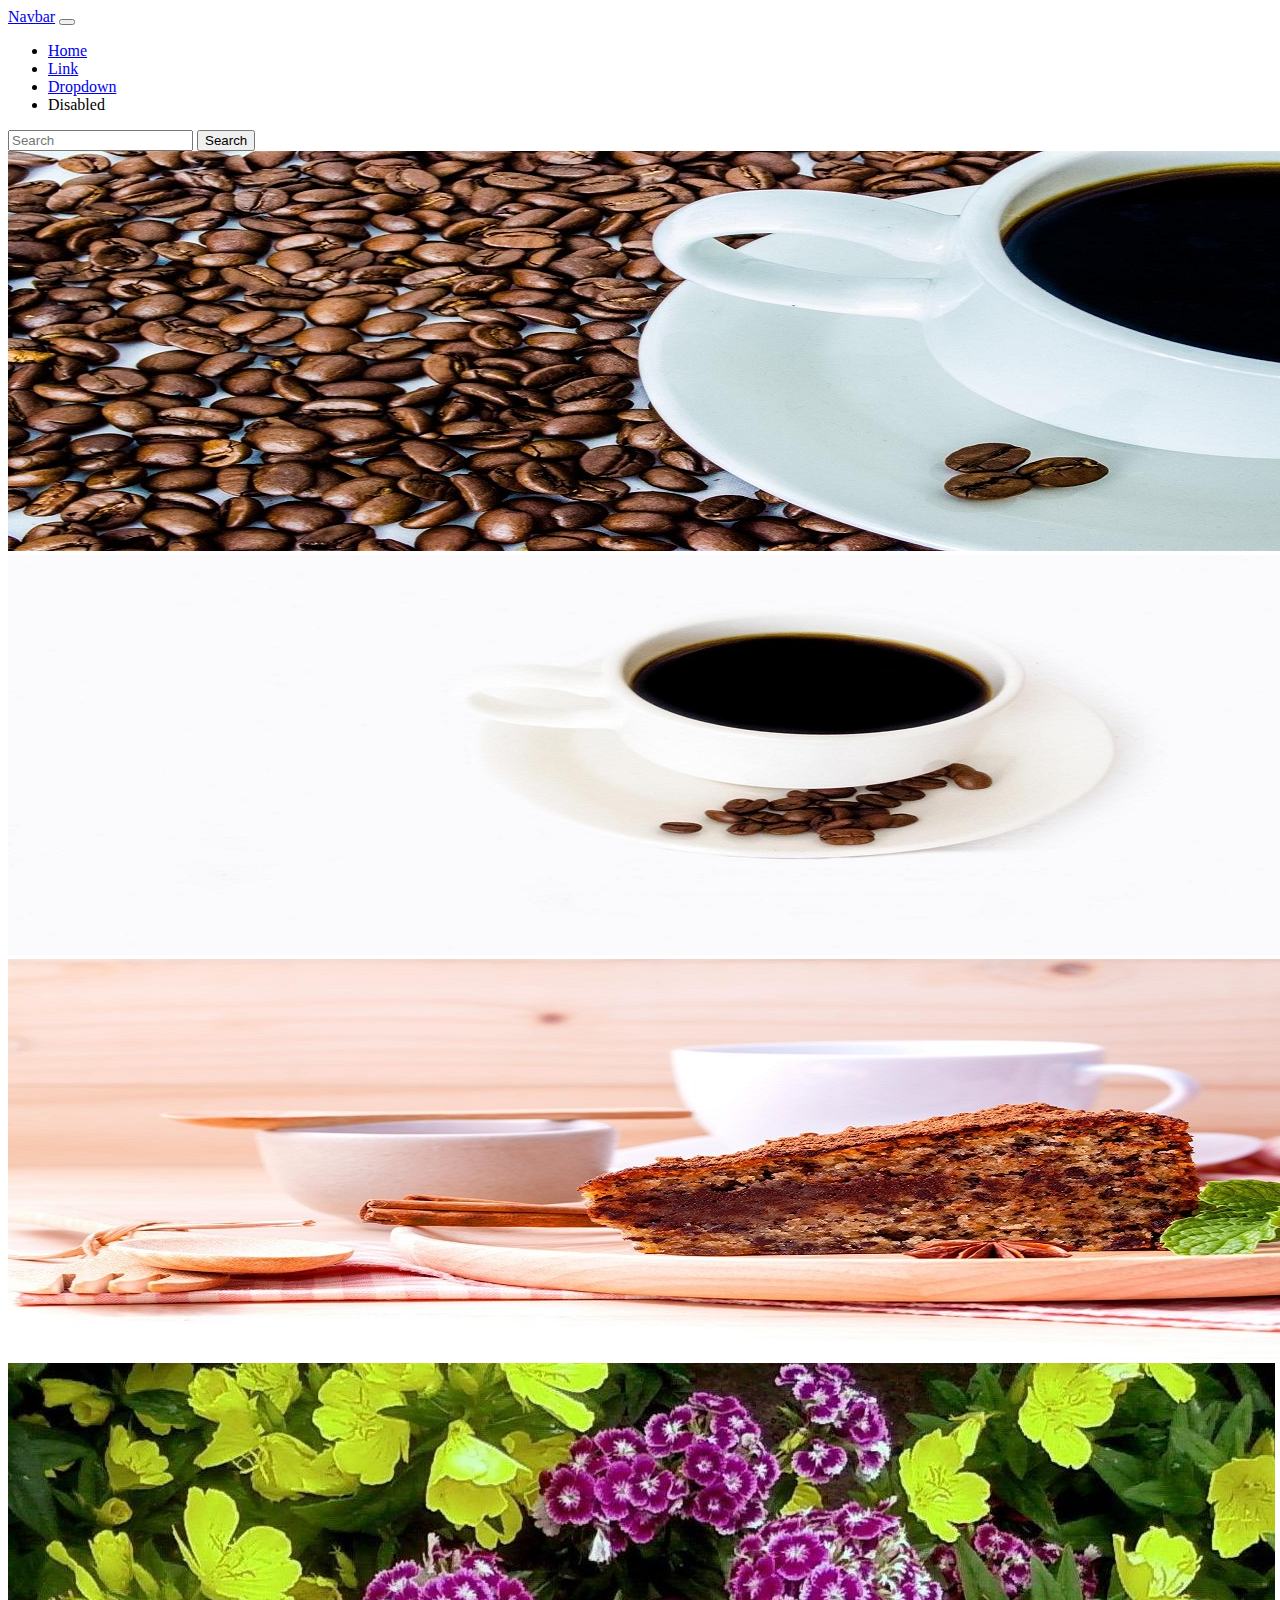
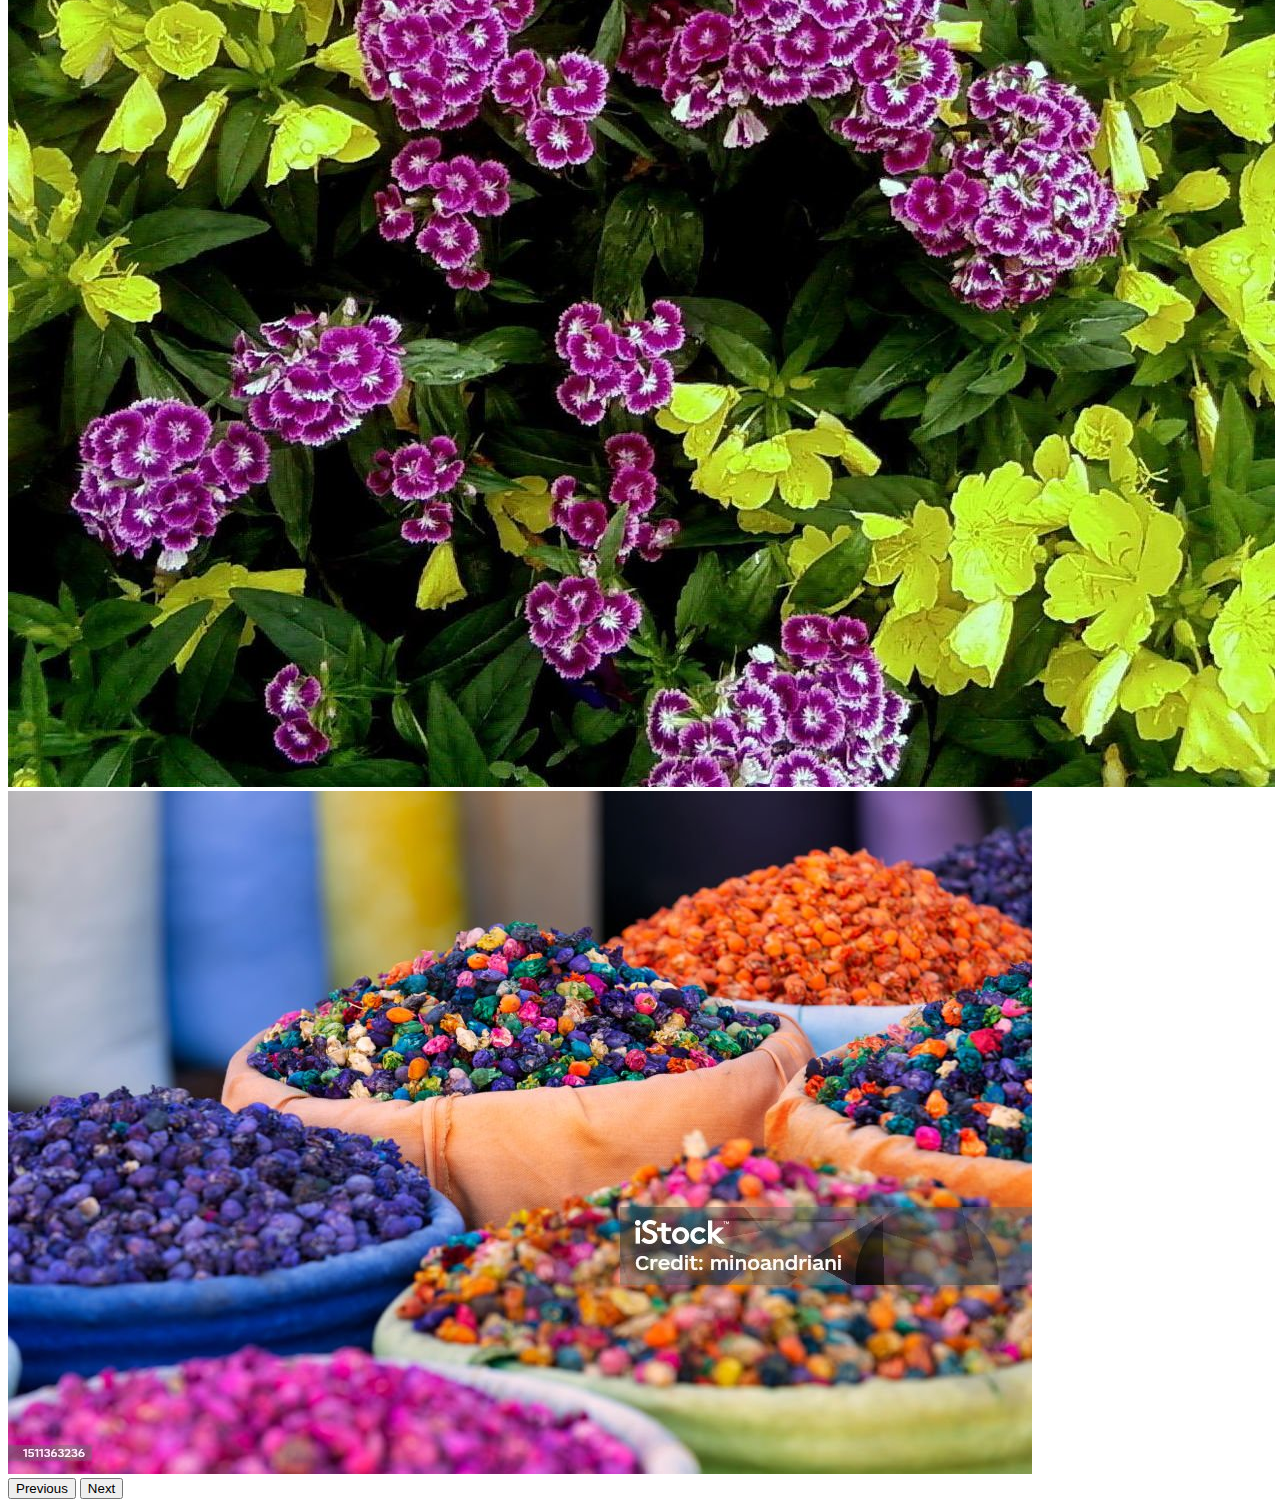
<file: 2.html>
<!doctype html>
<html lang="en">

<head>
    <meta charset="utf-8">
    <meta name="viewport" content="width=device-width, initial-scale=1">

    <link href="https://cdn.jsdelivr.net/npm/bootstrap@5.0.2/dist/css/bootstrap.min.css" rel="stylesheet"
        integrity="sha384-EVSTQN3/azprG1Anm3QDgpJLIm9Nao0Yz1ztcQTwFspd3yD65VohhpuuCOmLASjC" crossorigin="anonymous">
        <link rel="stylesheet" type="text/css" href="externalcss.css">


        
    <title>icoder heaven for programmers</title>
</head>

<body>
    <nav class="navbar navbar-expand-lg bg-body-tertiary bg-dark border-bottom border-body" data-bs-theme="dark">
        <div class="container-fluid ">
            <a class="navbar-brand " href="#">Navbar</a>
            <button class="navbar-toggler" type="button" data-bs-toggle="collapse"
                data-bs-target="#navbarSupportedContent" aria-controls="navbarSupportedContent" aria-expanded="false"
                aria-label="Toggle navigation">
                <span class="navbar-toggler-icon"></span>
            </button>
            <div class="collapse navbar-collapse " id="navbarSupportedContent">
                <ul class="navbar-nav me-auto mb-2 mb-lg-0">
                    <li class="nav-item">
                        <a class="nav-link active " aria-current="page" href="#">Home</a>
                    </li>
                    <li class="nav-item">
                        <a class="nav-link" href="#">Link</a>
                    </li>
                    <li class="nav-item dropdown">
                        <a class="nav-link dropdown-toggle" href="#" role="button" data-bs-toggle="dropdown"
                            aria-expanded="false">
                            Dropdown
                        </a>
                        <ul class="dropdown-menu">
                            <li><a class="dropdown-item" href="#">Action</a></li>
                            <li><a class="dropdown-item" href="#">Another action</a></li>
                            <li>
                                <hr class="dropdown-divider">
                            </li>
                            <li><a class="dropdown-item" href="#">Something else here</a></li>
                        </ul>
                    </li>
                    <li class="nav-item">
                        <a class="nav-link disabled" aria-disabled="true">Disabled</a>
                    </li>
                </ul>
                <form class="d-flex" role="search">
                    <input class="form-control me-2" type="search" placeholder="Search" aria-label="Search">
                    <button class="btn btn-outline-success" type="submit">Search</button>
                </form>
            </div>
        </div>
    </nav>



    <!--<img src="paris.jpg" alt="Girl in a jacket" width="900" height="500"> -->




    <!--aaaaaaaaaaaaaaaaaaaaaaaaaaaaaaaaaaaaaaaaaaaaa-->




    <div id="carouselExample" class="carousel slide">
        <div class="carousel-inner">
          <div class="carousel-item active">
            <img src="coffee.jpg" class="d-block w-100 p" alt="...">
          </div>
          <div class="carousel-item">
            <img src="cofee2.jpg" class="d-block w-100 p" alt="...">
          </div>
          <div class="carousel-item">
            <img src="cake.jpg" class="d-block w-100 p" alt="...">
          </div>
          <div class="carousel-item">
            <img src="flower.jpg" class="d-block w-100 p" alt="...">
          </div>
          <div class="carousel-item">
            <img src="colour.jpg" class="d-block w-100 p" alt="...">
          </div>
        </div>
        <button class="carousel-control-prev" type="button" data-bs-target="#carouselExample" data-bs-slide="prev">
          <span class="carousel-control-prev-icon" aria-hidden="true"></span>
          <span class="visually-hidden">Previous</span>
        </button>
        <button class="carousel-control-next" type="button" data-bs-target="#carouselExample" data-bs-slide="next">
          <span class="carousel-control-next-icon" aria-hidden="true"></span>
          <span class="visually-hidden">Next</span>
        </button>
      </div>



    <!-- Optional JavaScript; choose one of the two! -->

    <!-- Option 1: Bootstrap Bundle with Popper -->
    <script src="https://cdn.jsdelivr.net/npm/bootstrap@5.0.2/dist/js/bootstrap.bundle.min.js"
        integrity="sha384-MrcW6ZMFYlzcLA8Nl+NtUVF0sA7MsXsP1UyJoMp4YLEuNSfAP+JcXn/tWtIaxVXM"
        crossorigin="anonymous"></script>

    <!-- Option 2: Separate Popper and Bootstrap JS -->
    <!--
    <script src="https://cdn.jsdelivr.net/npm/@popperjs/core@2.9.2/dist/umd/popper.min.js" integrity="sha384-IQsoLXl5PILFhosVNubq5LC7Qb9DXgDA9i+tQ8Zj3iwWAwPtgFTxbJ8NT4GN1R8p" crossorigin="anonymous"></script>
    <script src="https://cdn.jsdelivr.net/npm/bootstrap@5.0.2/dist/js/bootstrap.min.js" integrity="sha384-cVKIPhGWiC2Al4u+LWgxfKTRIcfu0JTxR+EQDz/bgldoEyl4H0zUF0QKbrJ0EcQF" crossorigin="anonymous"></script>
    -->


    

  
</body>

</html>
</file>
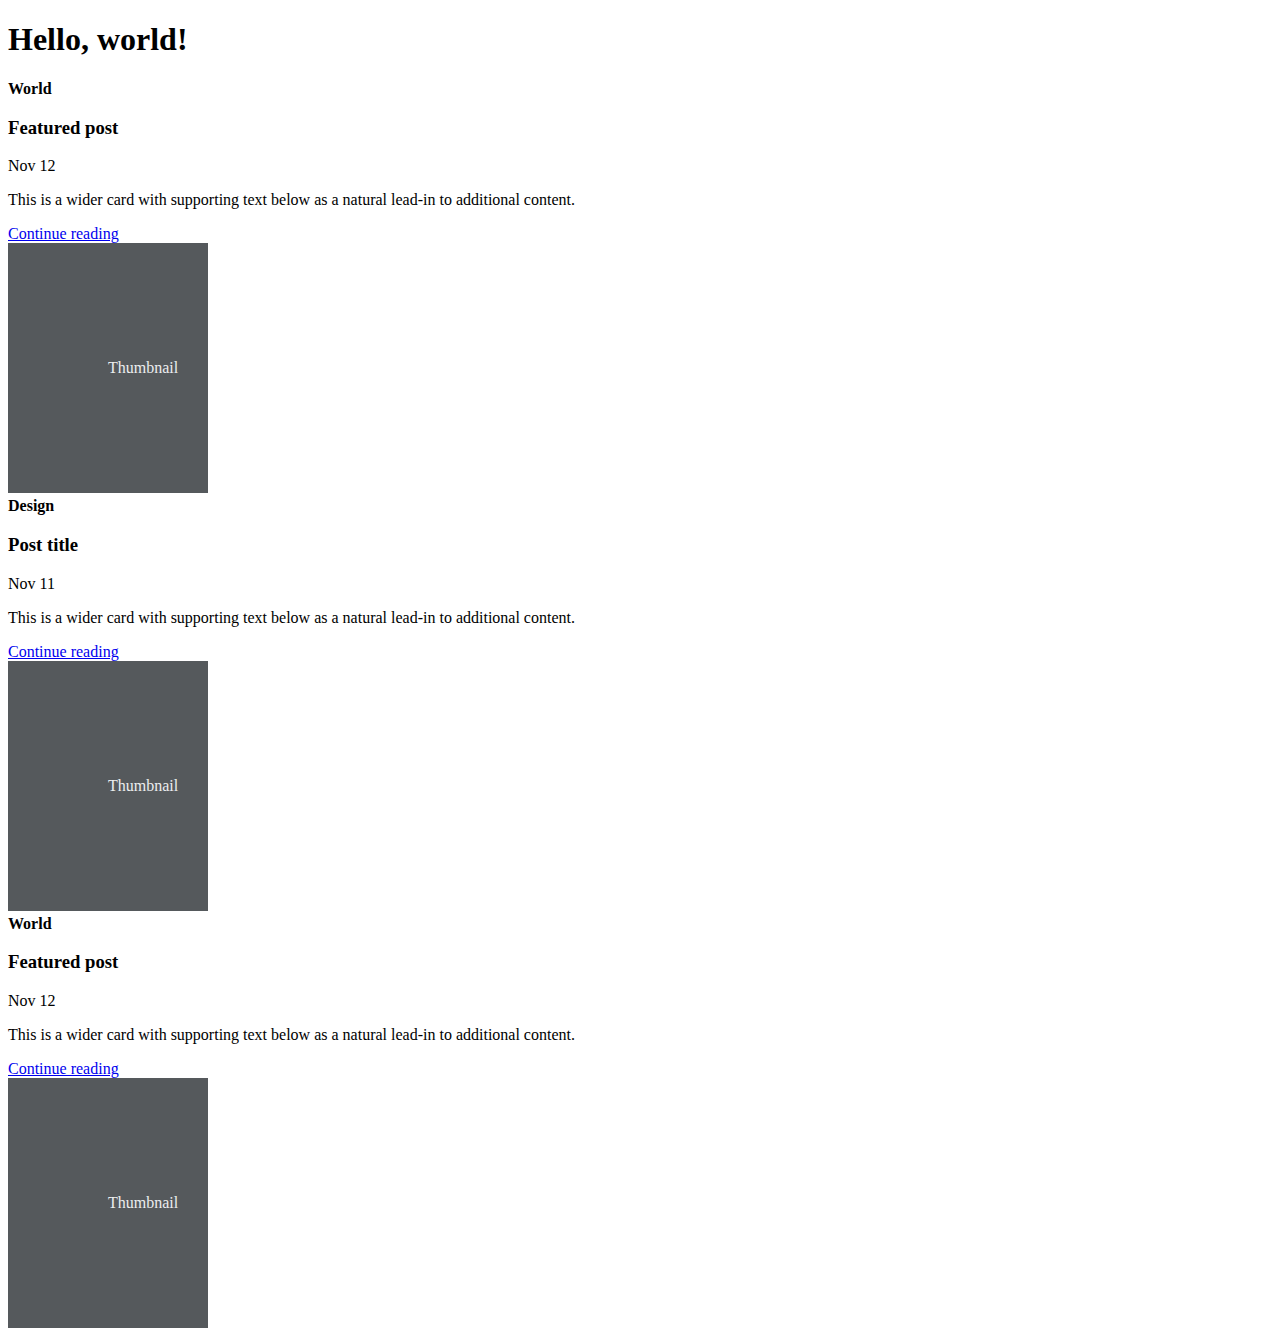
<file: 3card.html>
<!doctype html>
<html lang="en">

<head>
    <!-- Required meta tags -->
    <meta charset="utf-8">
    <meta name="viewport" content="width=device-width, initial-scale=1, shrink-to-fit=no">

    <!-- Bootstrap CSS -->
    <link rel="stylesheet" href="https://cdn.jsdelivr.net/npm/bootstrap@4.6.2/dist/css/bootstrap.min.css"
        integrity="sha384-xOolHFLEh07PJGoPkLv1IbcEPTNtaed2xpHsD9ESMhqIYd0nLMwNLD69Npy4HI+N" crossorigin="anonymous">

    <title>Hello, world!</title>
</head>

<body>
    <h1>Hello, world!</h1>

    <div class="container m">
        <div class="row mb-2">
            <div class="col-md-6 col-lg-4">
                <div
                    class="row no-gutters border rounded overflow-hidden flex-md-row mb-4 shadow-sm h-md-250 position-relative">
                    <div class="col p-4 d-flex flex-column position-static">
                        <strong class="d-inline-block mb-2 text-primary">World</strong>
                        <h3 class="mb-0">Featured post</h3>
                        <div class="mb-1 text-muted">Nov 12</div>
                        <p class="card-text mb-auto">This is a wider card with supporting text below as a natural
                            lead-in to additional content.</p>
                        <a href="#" class="stretched-link">Continue reading</a>
                    </div>
                    <div class="col-auto d-none d-lg-block">
                        <svg class="bd-placeholder-img" width="200" height="250" xmlns="http://www.w3.org/2000/svg"
                            role="img" aria-label="Placeholder: Thumbnail" preserveAspectRatio="xMidYMid slice"
                            focusable="false">
                            <title>Placeholder</title>
                            <rect width="100%" height="100%" fill="#55595c"></rect><text x="50%" y="50%" fill="#eceeef"
                                dy=".3em">Thumbnail</text>
                        </svg>

                    </div>
                </div>
            </div>
            <div class="col-md-6 col-lg-4">
                <div
                    class="row no-gutters border rounded overflow-hidden flex-md-row mb-4 shadow-sm h-md-250 position-relative">
                    <div class="col p-4 d-flex flex-column position-static">
                        <strong class="d-inline-block mb-2 text-success">Design</strong>
                        <h3 class="mb-0">Post title</h3>
                        <div class="mb-1 text-muted">Nov 11</div>
                        <p class="mb-auto">This is a wider card with supporting text below as a natural lead-in to
                            additional content.</p>
                        <a href="#" class="stretched-link">Continue reading</a>
                    </div>
                    <div class="col-auto d-none d-lg-block">
                        <svg class="bd-placeholder-img" width="200" height="250" xmlns="http://www.w3.org/2000/svg"
                            role="img" aria-label="Placeholder: Thumbnail" preserveAspectRatio="xMidYMid slice"
                            focusable="false">
                            <title>Placeholder</title>
                            <rect width="100%" height="100%" fill="#55595c"></rect><text x="50%" y="50%" fill="#eceeef"
                                dy=".3em">Thumbnail</text>
                        </svg>

                    </div>
                </div>
            </div>

            <div class="col-md-6 col-lg-4">
                <div
                    class="row no-gutters border rounded overflow-hidden flex-md-row mb-4 shadow-sm h-md-250 position-relative">
                    <div class="col p-4 d-flex flex-column position-static">
                        <strong class="d-inline-block mb-2 text-primary">World</strong>
                        <h3 class="mb-0">Featured post</h3>
                        <div class="mb-1 text-muted">Nov 12</div>
                        <p class="card-text mb-auto">This is a wider card with supporting text below as a natural
                            lead-in to additional content.</p>
                        <a href="#" class="stretched-link">Continue reading</a>
                    </div>
                    <div class="col-auto d-none d-lg-block">
                        <svg class="bd-placeholder-img" width="200" height="250" xmlns="http://www.w3.org/2000/svg"
                            role="img" aria-label="Placeholder: Thumbnail" preserveAspectRatio="xMidYMid slice"
                            focusable="false">
                            <title>Placeholder</title>
                            <rect width="100%" height="100%" fill="#55595c"></rect><text x="50%" y="50%" fill="#eceeef"
                                dy=".3em">Thumbnail</text>
                        </svg>

                    </div>
                </div>
            </div>
        </div>
    </div>
    <!-- Optional JavaScript; choose one of the two! -->

    <!-- Option 1: jQuery and Bootstrap Bundle (includes Popper) -->
    <script src="https://cdn.jsdelivr.net/npm/jquery@3.5.1/dist/jquery.slim.min.js"
        integrity="sha384-DfXdz2htPH0lsSSs5nCTpuj/zy4C+OGpamoFVy38MVBnE+IbbVYUew+OrCXaRkfj"
        crossorigin="anonymous"></script>
    <script src="https://cdn.jsdelivr.net/npm/bootstrap@4.6.2/dist/js/bootstrap.bundle.min.js"
        integrity="sha384-Fy6S3B9q64WdZWQUiU+q4/2Lc9npb8tCaSX9FK7E8HnRr0Jz8D6OP9dO5Vg3Q9ct"
        crossorigin="anonymous"></script>

    <!-- Option 2: Separate Popper and Bootstrap JS -->
    <!--
    <script src="https://cdn.jsdelivr.net/npm/jquery@3.5.1/dist/jquery.slim.min.js" integrity="sha384-DfXdz2htPH0lsSSs5nCTpuj/zy4C+OGpamoFVy38MVBnE+IbbVYUew+OrCXaRkfj" crossorigin="anonymous"></script>
    <script src="https://cdn.jsdelivr.net/npm/popper.js@1.16.1/dist/umd/popper.min.js" integrity="sha384-9/reFTGAW83EW2RDu2S0VKaIzap3H66lZH81PoYlFhbGU+6BZp6G7niu735Sk7lN" crossorigin="anonymous"></script>
    <script src="https://cdn.jsdelivr.net/npm/bootstrap@4.6.2/dist/js/bootstrap.min.js" integrity="sha384-+sLIOodYLS7CIrQpBjl+C7nPvqq+FbNUBDunl/OZv93DB7Ln/533i8e/mZXLi/P+" crossorigin="anonymous"></script>
    -->
</body>

</html>
</file>
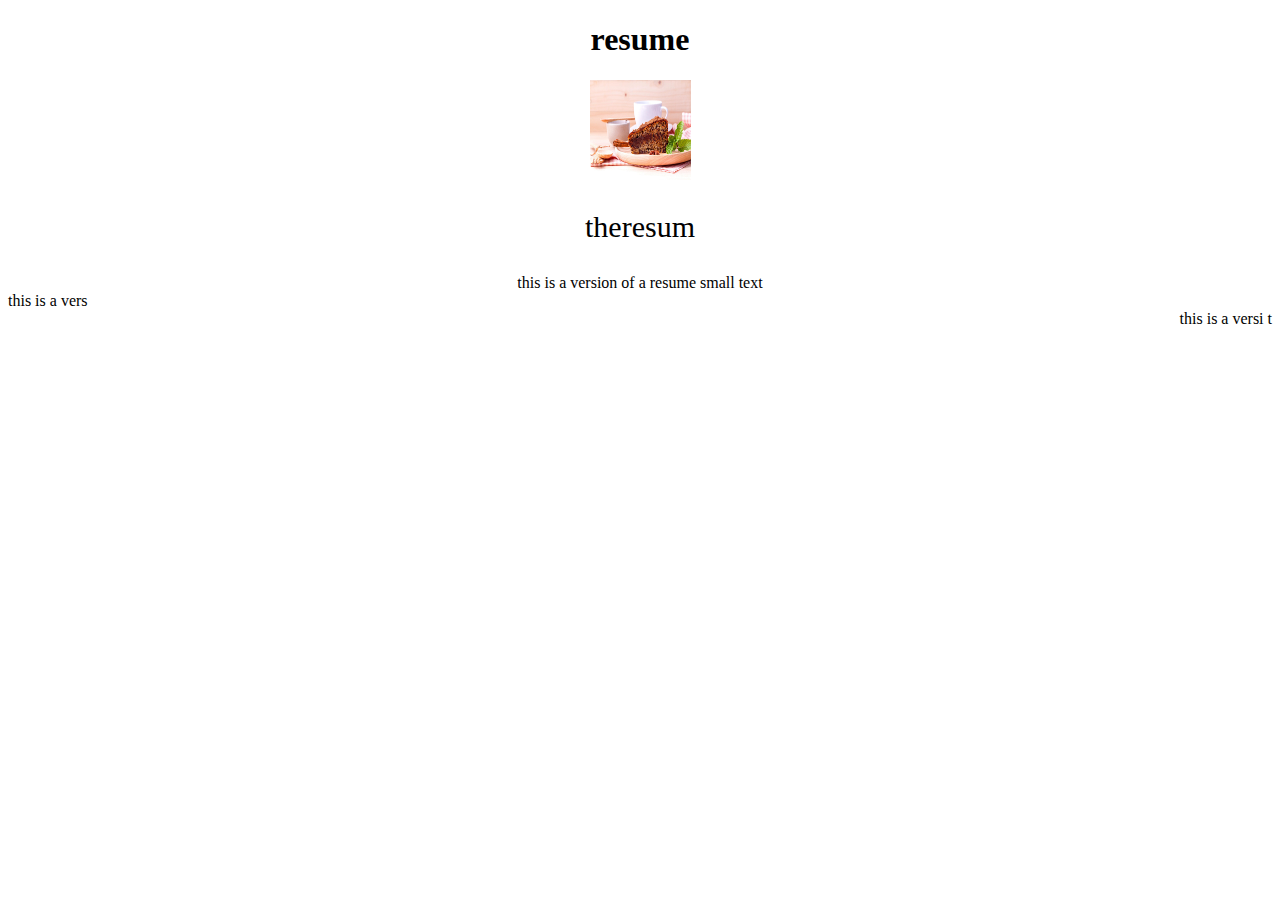
<file: documentind.html>
<!DOCTYPE html>
<html lang="en">
<head>
    <meta charset="UTF-8">
    <meta name="viewport" content="width=device-width, initial-scale=1.0">
    <title>Document</title>
</head>
<body>

    <h1 align=center>resume</h1>


    <div style="text-align: center;">
        <img src="cake.jpg" width="101" height="100" align= center alt=""> 
     </div>
    
     <div style="text-align: center;">
        <p style="font-size:30px">theresum </p> 

     </div>

     <div style="text-align: center;">
         this is a version of a resume small text 
        
     </div>

     <div  >
        <div style="text-align: left;"> 
               this is a vers  
        </div>

        <div  style="text-align: right;"> this is a versi t </div>
             
     </div>
    
    
    
</body>
</html>
</file>
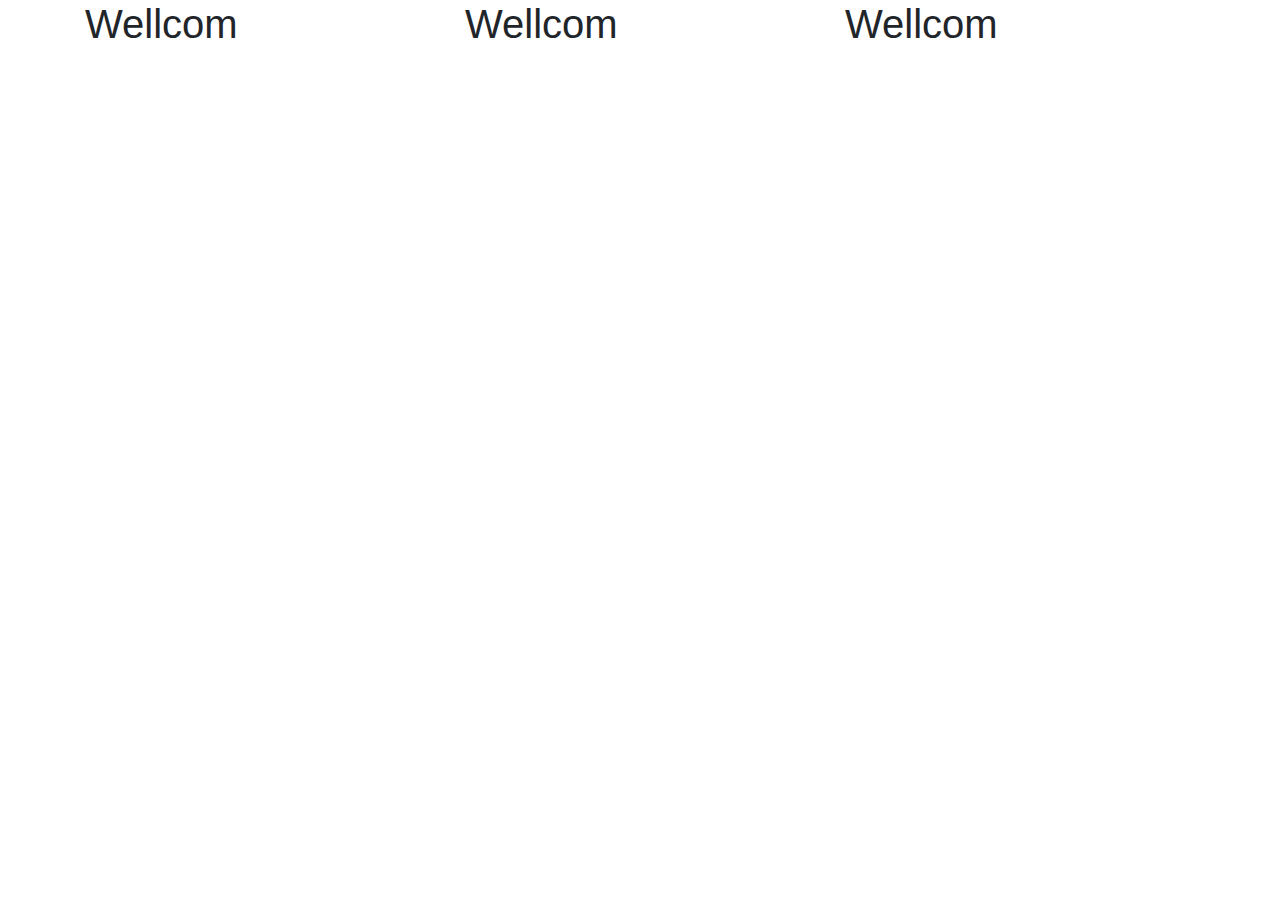
<file: index2.html>
<html>
    <head>
        <title>demo</title>
        <title>Bootstrap Example</title>
  <meta charset="utf-8">
  <meta name="viewport" content="width=device-width, initial-scale=1">
  <link rel="stylesheet" href="https://cdn.jsdelivr.net/npm/bootstrap@4.6.2/dist/css/bootstrap.min.css">
  <script src="https://cdn.jsdelivr.net/npm/jquery@3.7.1/dist/jquery.slim.min.js"></script>
  <script src="https://cdn.jsdelivr.net/npm/popper.js@1.16.1/dist/umd/popper.min.js"></script>
  <script src="https://cdn.jsdelivr.net/npm/bootstrap@4.6.2/dist/js/bootstrap.bundle.min.js"></script>
    </head>
    <body>
<div class="container">
    <div class="row">
        <div class="col-md-4">
            <h1>Wellcom</h1>
        </div>
        <div class="col-md-4">
            <h1>Wellcom</h1>
        </div><div class="col-md-4">
            <h1>Wellcom</h1>
        </div>
    </div>

</div>
    </body>
</html>
</file>
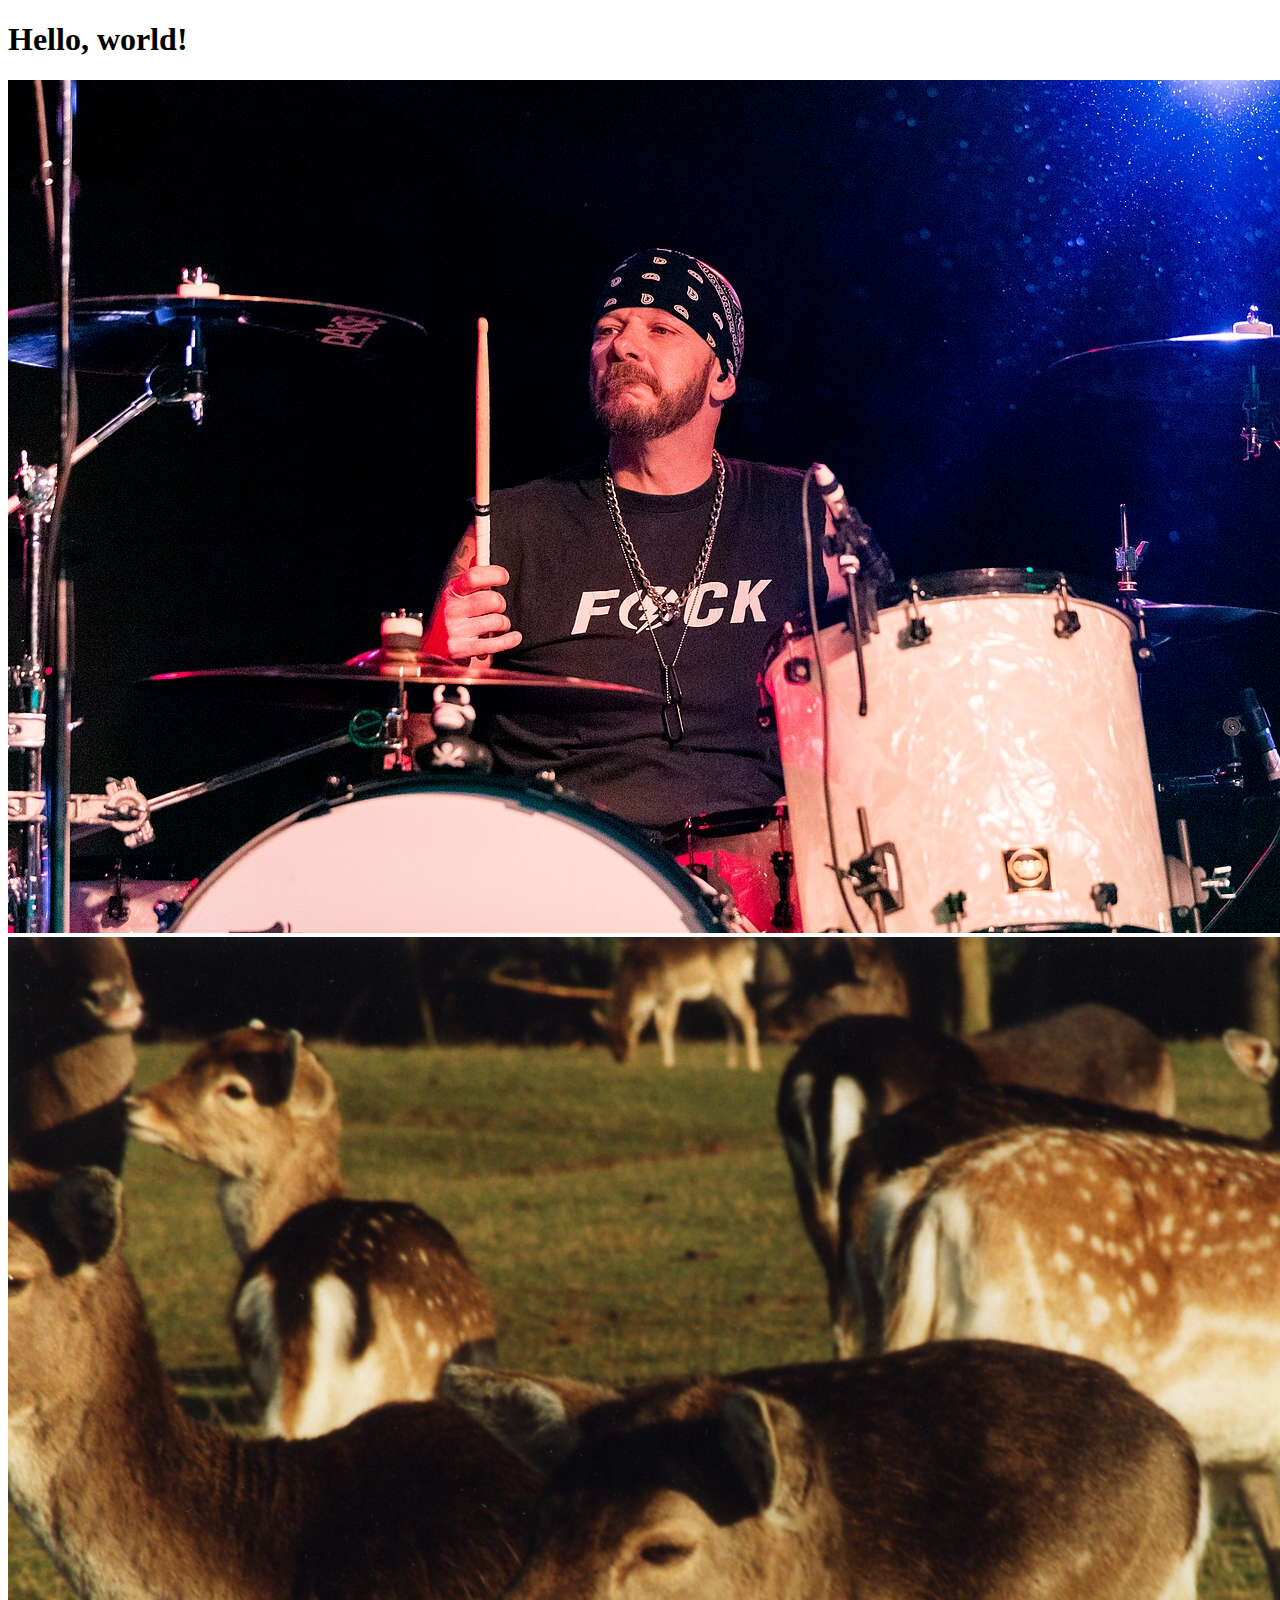
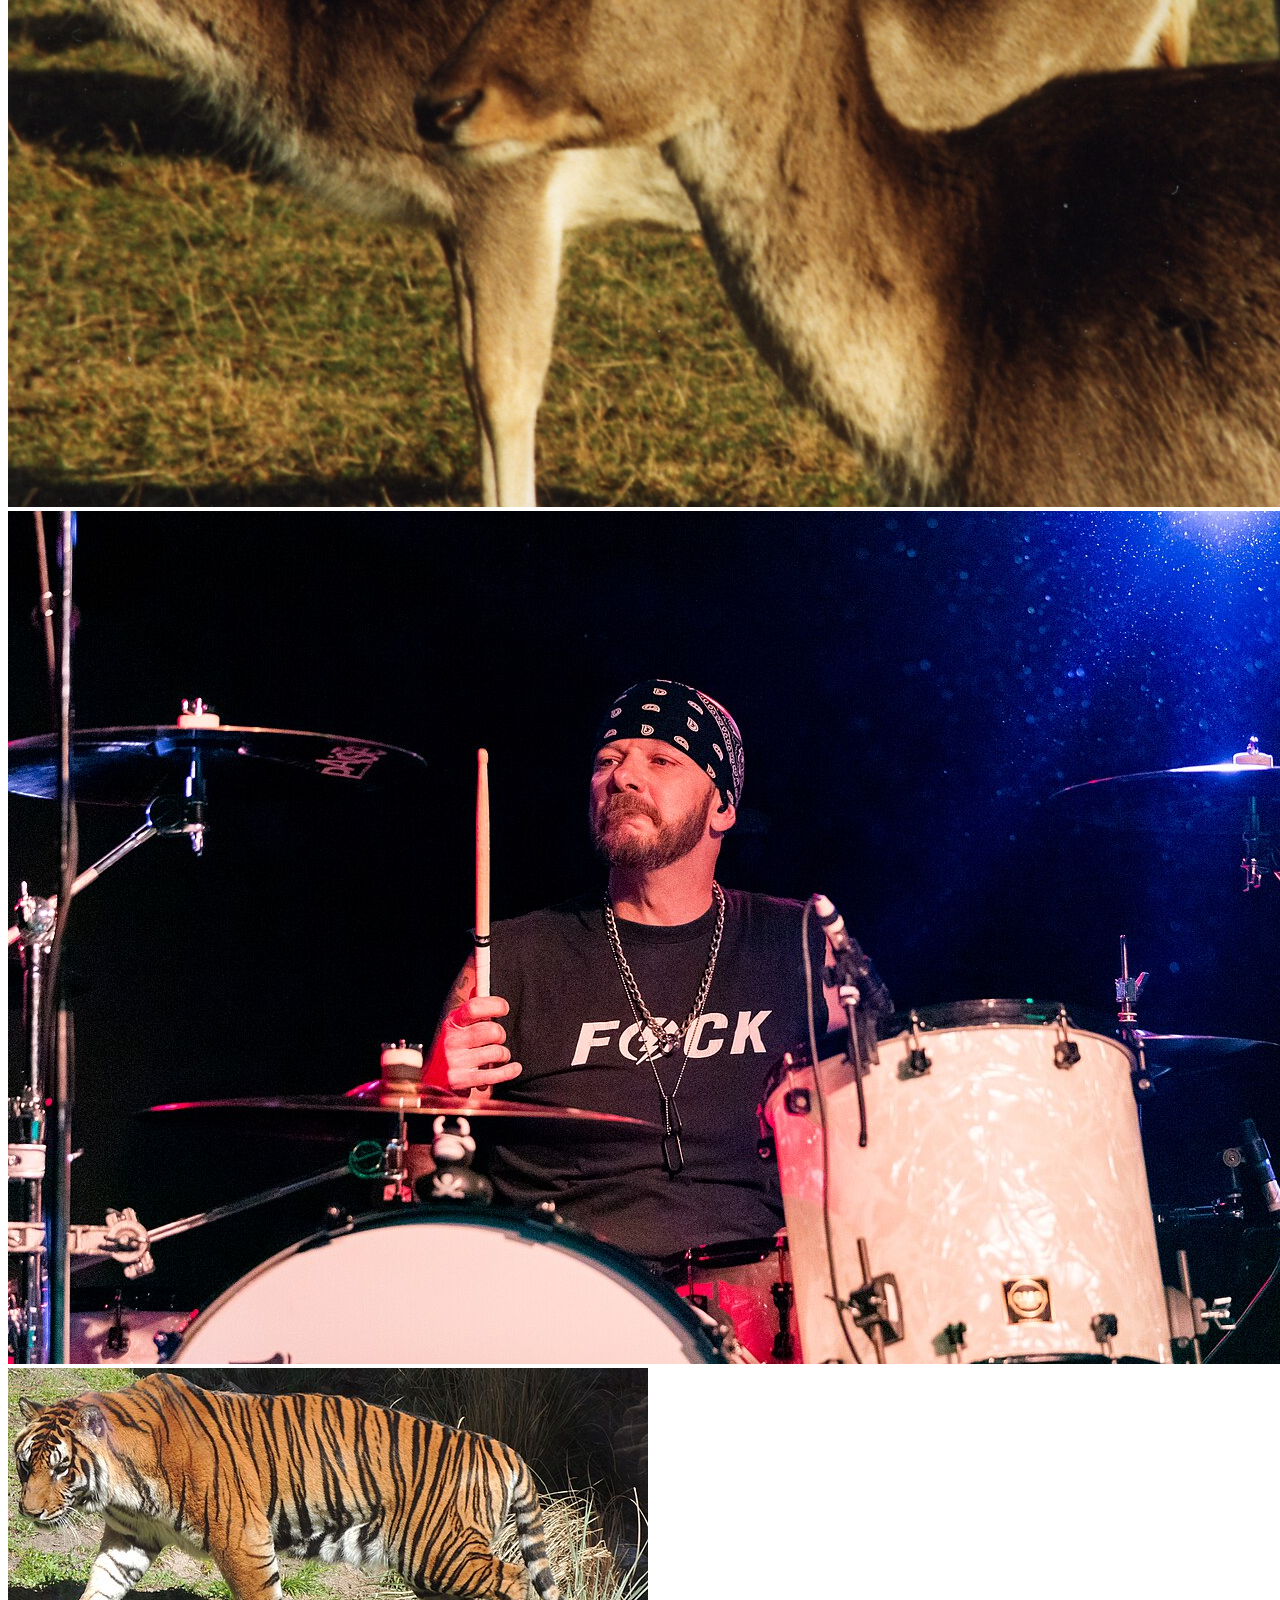
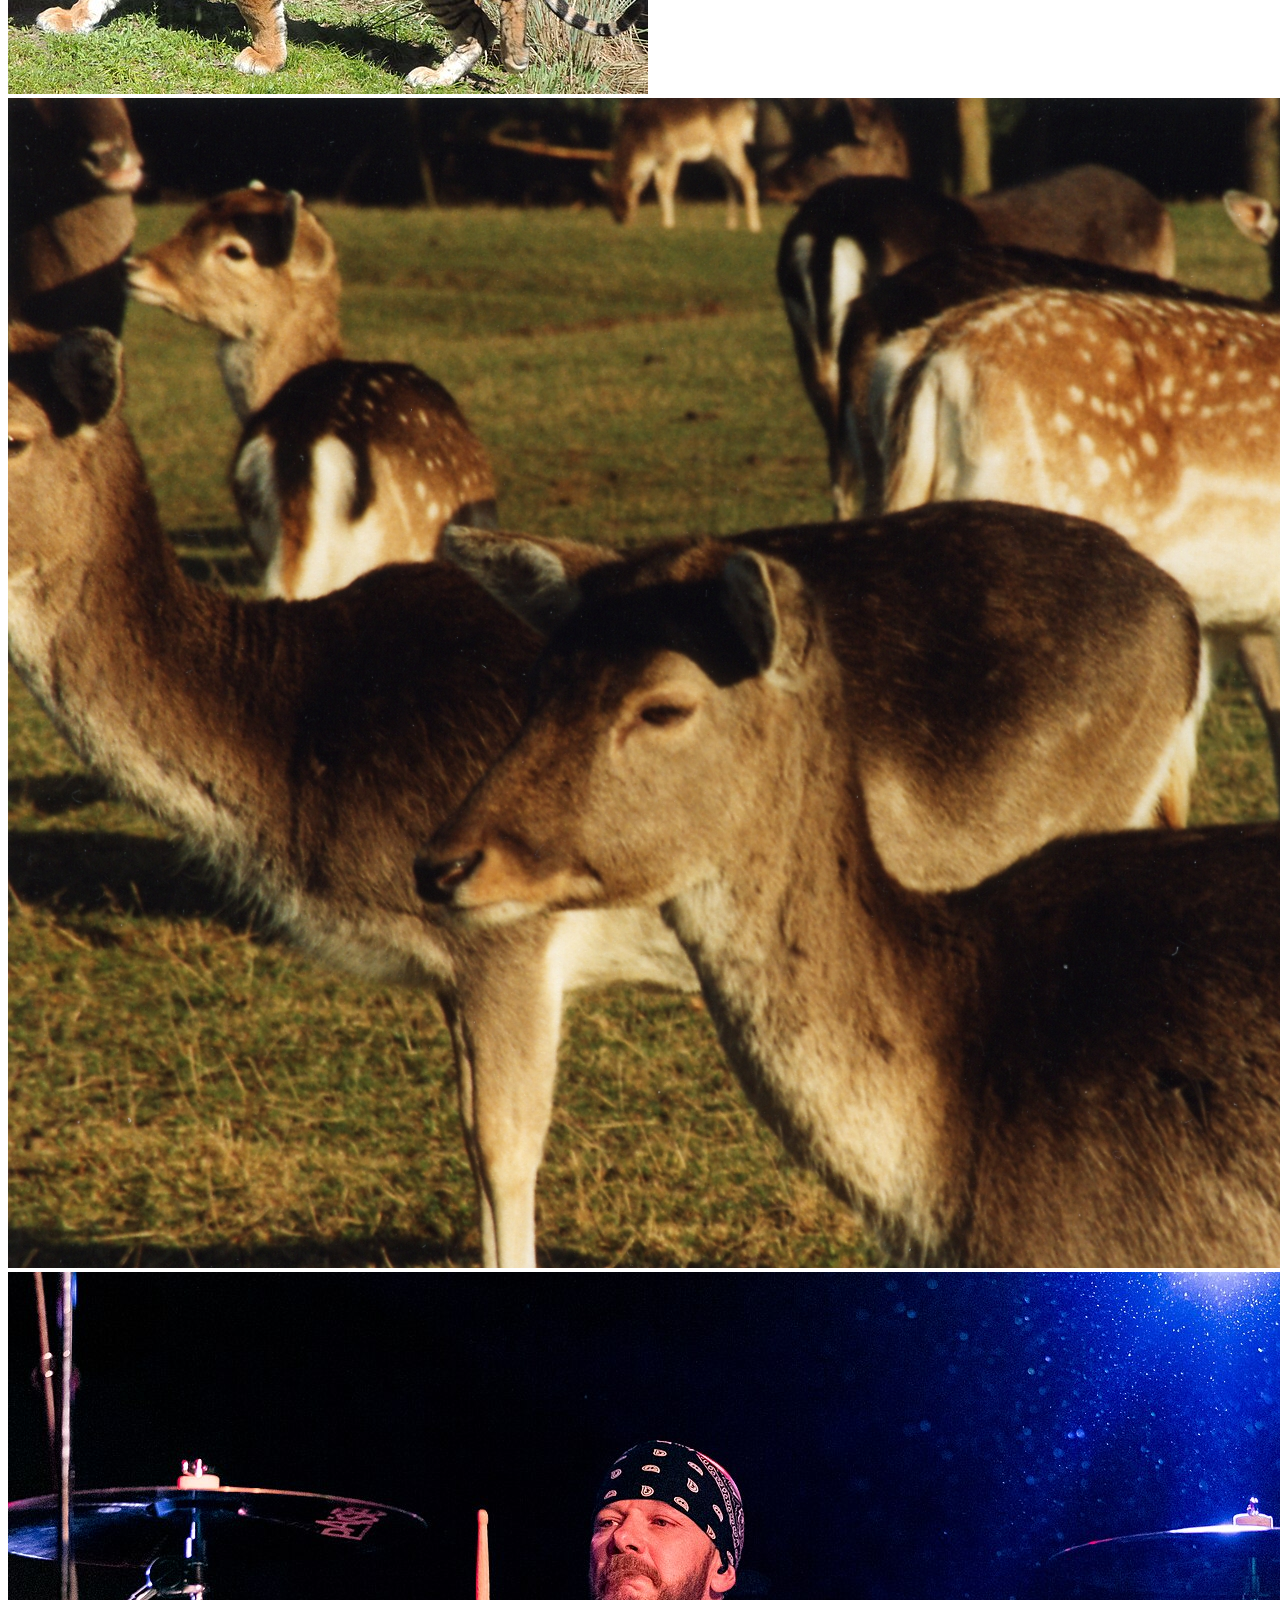
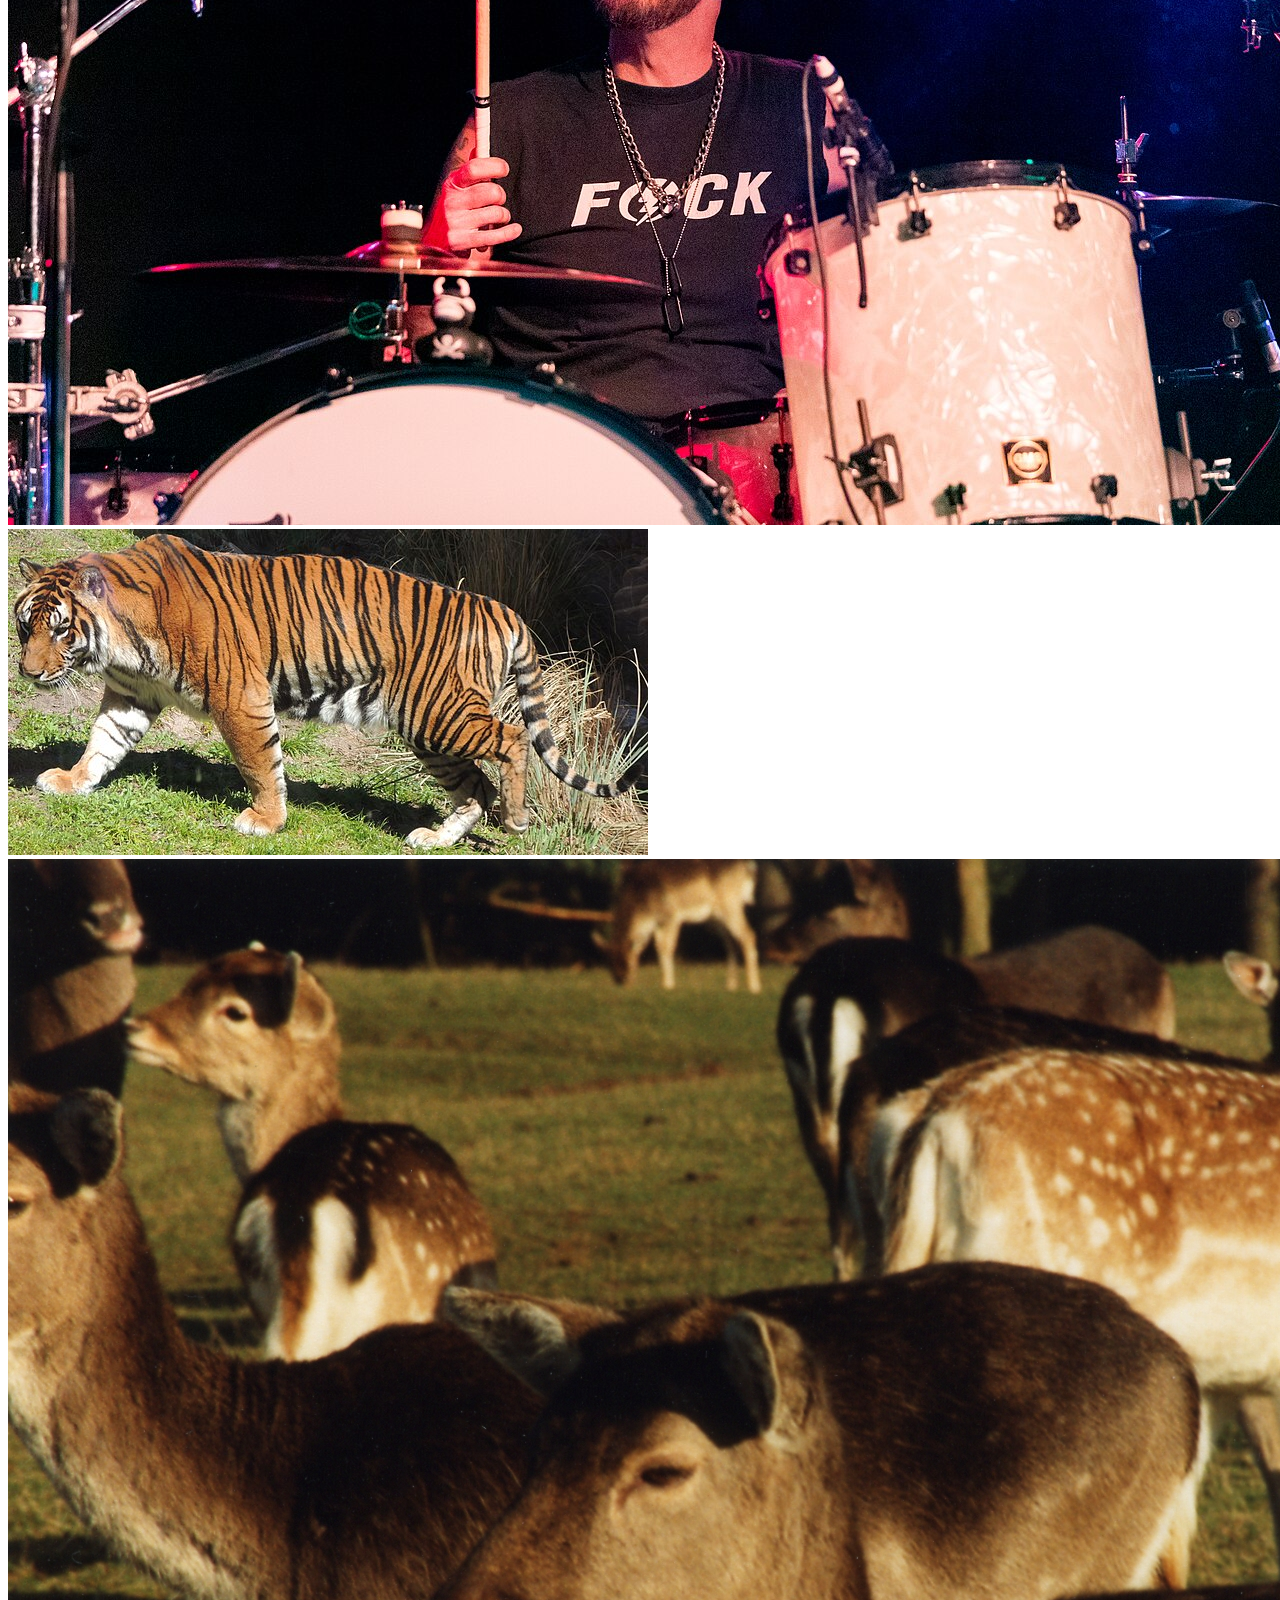
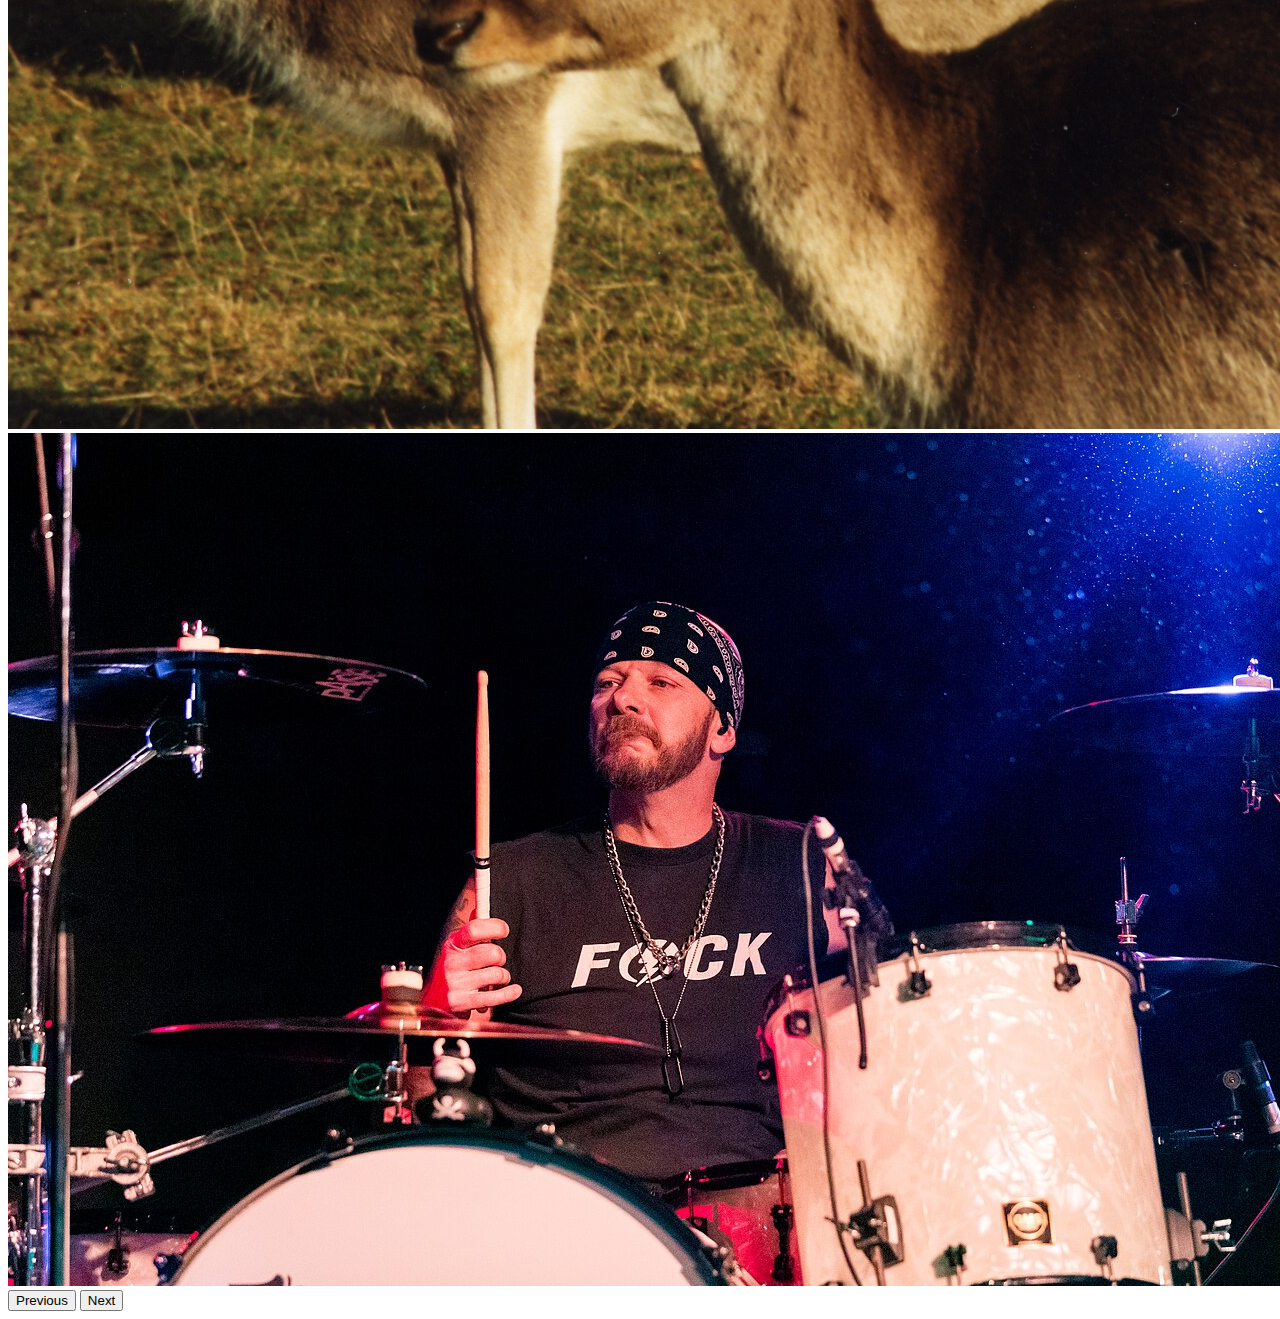
<file: newtry.html>
<!doctype html>
<html lang="en">

<head>
    <!-- Required meta tags -->
    <meta charset="utf-8">
    <meta name="viewport" content="width=device-width, initial-scale=1, shrink-to-fit=no">

    <!-- Bootstrap CSS -->
    <link rel="stylesheet" href="https://cdn.jsdelivr.net/npm/bootstrap@4.6.2/dist/css/bootstrap.min.css"
        integrity="sha384-xOolHFLEh07PJGoPkLv1IbcEPTNtaed2xpHsD9ESMhqIYd0nLMwNLD69Npy4HI+N" crossorigin="anonymous">

    <title>Hello, world!</title>
</head>

<body>
    <h1>Hello, world!</h1>
    <div id="carouselExampleControls" class="carousel slide" data-ride="carousel">
        <div class="carousel-inner container">
            
            <div class="carousel-item active  ">

                <div class="row">
                    <div class="col-4">
                        <div class="card" style="width: 18rem;">
                            <img src="about1.jpg" class="card-img-top" alt="...">
                             
                          </div>
                    </div>

                    <div class="col-4">
                        <div class="card" style="width: 18rem;">
                            <img src="about2.jpg" class="card-img-top" alt="...">
                             
                          </div>
                    </div>
                    <div class="col-4">
                        <div class="card" style="width: 18rem;">
                            <img src="about1.jpg" class="card-img-top" alt="...">
                             
                          </div>
                    </div>
                </div>



            </div>







           
            <div class="carousel-item  ">

                <div class="row">
                    <div class="col-4">
                        <div class="card" style="width: 18rem;">
                            <img src="about3.jpg" class="card-img-top" alt="...">
                             
                          </div>
                    </div>

                    <div class="col-4">
                        <div class="card" style="width: 18rem;">
                            <img src="about2.jpg" class="card-img-top" alt="...">
                             
                          </div>
                    </div>
                    <div class="col-4">
                        <div class="card" style="width: 18rem;">
                            <img src="about1.jpg" class="card-img-top" alt="...">
                             
                          </div>
                    </div>
                </div>



            </div>








            <div class="carousel-item  ">

                <div class="row">
                    <div class="col-4">
                        <div class="card" style="width: 18rem;">
                            <img src="about3.jpg" class="card-img-top" alt="...">
                            
                          </div>
                    </div>

                    <div class="col-4">
                        <div class="card" style="width: 18rem;">
                            <img src="about2.jpg" class="card-img-top" alt="...">
                             
                          </div>
                    </div>
                    <div class="col-4">
                        <div class="card" style="width: 18rem;">
                            <img src="about1.jpg" class="card-img-top" alt="...">
                            
                          </div>
                    </div>
                </div>



            </div>








            
        </div>
        <button class="carousel-control-prev" type="button" data-target="#carouselExampleControls" data-slide="prev">
            <span class="carousel-control-prev-icon" aria-hidden="true"></span>
            <span class="sr-only">Previous</span>
        </button>
        <button class="carousel-control-next" type="button" data-target="#carouselExampleControls" data-slide="next">
            <span class="carousel-control-next-icon" aria-hidden="true"></span>
            <span class="sr-only">Next</span>
        </button>
    </div>

    <!-- Optional JavaScript; choose one of the two! -->

    <!-- Option 1: jQuery and Bootstrap Bundle (includes Popper) -->
    <script src="https://cdn.jsdelivr.net/npm/jquery@3.5.1/dist/jquery.slim.min.js"
        integrity="sha384-DfXdz2htPH0lsSSs5nCTpuj/zy4C+OGpamoFVy38MVBnE+IbbVYUew+OrCXaRkfj"
        crossorigin="anonymous"></script>
    <script src="https://cdn.jsdelivr.net/npm/bootstrap@4.6.2/dist/js/bootstrap.bundle.min.js"
        integrity="sha384-Fy6S3B9q64WdZWQUiU+q4/2Lc9npb8tCaSX9FK7E8HnRr0Jz8D6OP9dO5Vg3Q9ct"
        crossorigin="anonymous"></script>

    <!-- Option 2: Separate Popper and Bootstrap JS -->
    <!--
    <script src="https://cdn.jsdelivr.net/npm/jquery@3.5.1/dist/jquery.slim.min.js" integrity="sha384-DfXdz2htPH0lsSSs5nCTpuj/zy4C+OGpamoFVy38MVBnE+IbbVYUew+OrCXaRkfj" crossorigin="anonymous"></script>
    <script src="https://cdn.jsdelivr.net/npm/popper.js@1.16.1/dist/umd/popper.min.js" integrity="sha384-9/reFTGAW83EW2RDu2S0VKaIzap3H66lZH81PoYlFhbGU+6BZp6G7niu735Sk7lN" crossorigin="anonymous"></script>
    <script src="https://cdn.jsdelivr.net/npm/bootstrap@4.6.2/dist/js/bootstrap.min.js" integrity="sha384-+sLIOodYLS7CIrQpBjl+C7nPvqq+FbNUBDunl/OZv93DB7Ln/533i8e/mZXLi/P+" crossorigin="anonymous"></script>
    -->
</body>

</html>
</file>
<file: externalcss.css>
/*
nav .k1
{ color:rgb(255, 0, 0);


.carousel {
    width:640px;
    height:360px;
  }

.p{
    width: 22%;
    height: 499px;
  } .p {
   
    
      height: 200px;  

  }
}*/

 




  .ml-c{
    margin-left: 160px; /* Adjust the value as needed */
}
.mr-c{
  margin-right: 50px; /* Adjust the value as needed */
}

.bg1{
  background-color: black;
}
.bg2{
  background-color: white;
}


.p2{
  color:rgb(255, 0, 0);
  
}
#p3{
  color: rgb(59, 59, 59);
  font-size: 16px;
}
#p4{
  color: rgb(255, 255, 255);
  
}

.navbar {
  min-height: 70px;
  font-size: 16px; /* Adjust the minimum height as needed */
}

/* .nav-link  {
   
  font-size: 16px; /* Adjust the minimum height as needed  


} */

.fs16{
  font-size: 18px;
  color: black;
  letter-spacing:1.8px;
}

.colorblack{
  color: black;
}

.fs20{
  font-size: 19px;
  font-weight: bold;
}

.fs21{
  font-size: 25px;
  font-weight: bold;
}


 
    .wider-button {
        width: 250px;
        background-color: black;
        border-color: black;
        border-radius: 0%;
    }
 

    .borderz{
      border-radius: 0% !important;
    }


    .m-6{
      margin-top: 50px;
    }

    .textwhite{
      color: white;
    }

    .fcontainer{
      display: flex;
       
      justify-content:space-around;
    }

    .f2{
      display:flex;
      justify-content:center;
      align-items: end;
    }

    .bordercolor{
      border-color: black;
      border-radius: 0%;
    }
  .a300 {
      width: 300px;
  }

  .fcontainer{
     
    display: flex;
    border: 2px solid grey;
justify-content: space-evenly;
flex-wrap: wrap;
border-color: transparent;


  }



  

  .cardtext{
    font-size: 18px;
    color: black;
  }


  .card-body {
    padding: 20px;
    border: 1px solid #000000;
}

.fontss{
  font-weight: bolder;
}


.fancy_card:hover {
  transform: translate3D(0,-1px,0) scale(1.03);
  background-color: rgb(212, 212, 212);

}

ul li:hover {background: #ffffff;}
ul li:hover ul {display: block;}
ul li ul {
  position: absolute;
  width: 200px;
  display: none;
}





.myTestClass > div {
  
  border-radius: 0%;
  border-color: transparent;
  
}

.img{
  max-width:100% ;
  max-height: 100%;
}


.sliderflex{

display: flex;
}


 


.wrapper {
  /*  height: 200px; */
   display: flex;
  /*  gap: 20px; */
  justify-content: center;
 }
 
 /* .box {
   border: 5px solid #000;
 } */
 
 .box img {
   width: 100%;
   height: 100%;
 }
.strfont{
  font-family: Arial, Helvetica, sans-serif;
}

.bggray{
  background-color: rgb(141, 141, 141);
}


.rad0{
  border-radius: 0%;
}


.ex2 {
  max-width: 100%;
  margin: auto;
   
  height: auto;
}



.lid {
  float: left;
}
 


.divcard{
  display: flex;
  
  align-items: center;
}


.imgfit{
  justify-content: center;
  align-items: center;
  max-width: 100%; /* Ensures the image does not exceed the width of its container */
  height: auto;
}

.jcontainer{
  width: 200px; /* Fixed width of the container */
  height: 200px; /* Fixed height of the container */
  overflow: hidden;
}






















@keyframes slideInFromLeft {
  0% {
    transform: translateX(-100%);
  }
  100% {
    transform: translateX(0);
  }
}

.slide-in {
  animation: slideInFromLeft 1s ease;
}


@keyframes slideInFromright {
  0% {
    transform: translateX(100%);
  }
  100% {
    transform: translateX(0);
  }
}

.slide-in2 {
  animation: slideInFromright 1s ease;
}
</file>
